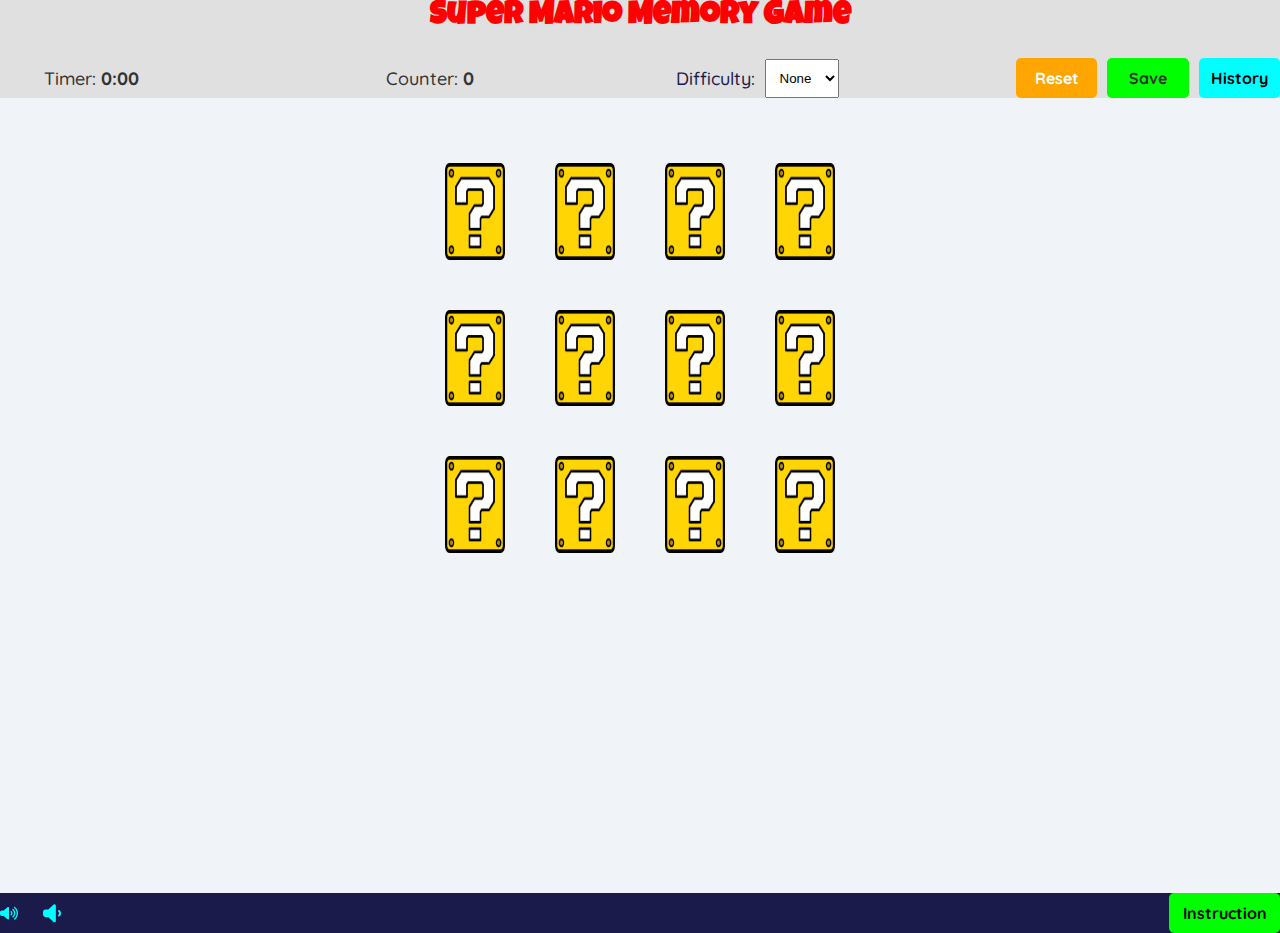
<file: index.html>
<!DOCTYPE html>
<html lang="en">
  <head>
    <meta charset="UTF-8" />
    <meta name="viewport" content="width=device-width, initial-scale=1.0" />
    <link rel="stylesheet" href="css/style.css" />
    <link rel="shortcut icon" href="img/back-face.png" type="image/x-icon" />
    <link rel="preconnect" href="https://fonts.googleapis.com" />
    <link rel="preconnect" href="https://fonts.gstatic.com" crossorigin />
    <link
      href="https://fonts.googleapis.com/css2?family=Luckiest+Guy&family=Roboto:ital,wght@0,100;0,300;0,400;0,500;0,700;0,900;1,100;1,300;1,400;1,500;1,700;1,900&display=swap"
      rel="stylesheet"
    />
    <link
      href="https://fonts.googleapis.com/css2?family=Quicksand:wght@300..700&display=swap"
      rel="stylesheet"
    />
    <title>Super Mario Memory Game</title>
  </head>
  <body>
    <header class="header-container">
      <a href="index.html" class="link">
        <h1>Super Mario Memory Game</h1>
      </a>
    </header>
    <main>
      <section class="game-controls">
        <div class="timer">
          <p class="timer-label">
            Timer: <span class="timer-counter">0:00</span>
          </p>
        </div>
        <div class="counter">
          <p class="counter-label">
            Counter: <span class="counter-value">0</span>
          </p>
        </div>
        <form class="difficulty">
          <label for="difficulty" class="difficulty-label">Difficulty:</label>
          <select id="difficulty">
            <option value="none" disabled selected>None</option>
            <option value="easy">Easy</option>
            <option value="hard">Hard</option>
          </select>
        </form>
        <div class="buttons">
          <button class="reset" type="button">Reset</button>
          <button class="save" type="button">Save</button>
          <a href="page/history.html" class="history-button">History</a>
        </div>
      </section>

      <section class="memory-game">
        <div class="memory-card" data-character="boo">
          <img src="img/boo.png" alt="boo" class="front-face" />
          <img
            src="img/back-face.png"
            alt="super mario question mark"
            class="back-face"
          />
        </div>
        <div class="memory-card" data-character="boo">
          <img src="img/boo.png" alt="boo" class="front-face" />
          <img
            src="img/back-face.png"
            alt="super mario question mark"
            class="back-face"
          />
        </div>
        <div class="memory-card" data-character="bowser">
          <img src="img/bowser.png" alt="bowser" class="front-face" />
          <img
            src="img/back-face.png"
            alt="super mario question mark"
            class="back-face"
          />
        </div>
        <div class="memory-card" data-character="bowser">
          <img src="img/bowser.png" alt="bowser" class="front-face" />
          <img
            src="img/back-face.png"
            alt="super mario question mark"
            class="back-face"
          />
        </div>
        <div class="memory-card" data-character="koopa">
          <img src="img/koopa.png" alt="koopa" class="front-face" />
          <img
            src="img/back-face.png"
            alt="super mario question mark"
            class="back-face"
          />
        </div>
        <div class="memory-card" data-character="koopa">
          <img src="img/koopa.png" alt="koopa" class="front-face" />
          <img
            src="img/back-face.png"
            alt="super mario question mark"
            class="back-face"
          />
        </div>
        <div class="memory-card" data-character="luigi">
          <img src="img/luigi.png" alt="luigi" class="front-face" />
          <img
            src="img/back-face.png"
            alt="super mario question mark"
            class="back-face"
          />
        </div>
        <div class="memory-card" data-character="luigi">
          <img src="img/luigi.png" alt="luigi" class="front-face" />
          <img
            src="img/back-face.png"
            alt="super mario question mark"
            class="back-face"
          />
        </div>
        <div class="memory-card" data-character="mario">
          <img src="img/mario.png" alt="mario" class="front-face" />
          <img
            src="img/back-face.png"
            alt="super mario question mark"
            class="back-face"
          />
        </div>
        <div class="memory-card" data-character="mario">
          <img src="img/mario.png" alt="mario" class="front-face" />
          <img
            src="img/back-face.png"
            alt="super mario question mark"
            class="back-face"
          />
        </div>
        <div class="memory-card" data-character="yoshi">
          <img src="img/yoshi.png" alt="yoshi" class="front-face" />
          <img
            src="img/back-face.png"
            alt="super mario question mark"
            class="back-face"
          />
        </div>
        <div class="memory-card" data-character="yoshi">
          <img src="img/yoshi.png" alt="yoshi" class="front-face" />
          <img
            src="img/back-face.png"
            alt="super mario question mark"
            class="back-face"
          />
        </div>
      </section>
      <div class="push"></div>
    </main>
    <footer>
      <div class="volume-controls">
        <svg
          xmlns="http://www.w3.org/2000/svg"
          class="volume-on"
          viewBox="0 0 640 512"
        >
          <path
            d="M533.6 32.5C598.5 85.2 640 165.8 640 256s-41.5 170.7-106.4 223.5c-10.3 8.4-25.4 6.8-33.8-3.5s-6.8-25.4 3.5-33.8C557.5 398.2 592 331.2 592 256s-34.5-142.2-88.7-186.3c-10.3-8.4-11.8-23.5-3.5-33.8s23.5-11.8 33.8-3.5zM473.1 107c43.2 35.2 70.9 88.9 70.9 149s-27.7 113.8-70.9 149c-10.3 8.4-25.4 6.8-33.8-3.5s-6.8-25.4 3.5-33.8C475.3 341.3 496 301.1 496 256s-20.7-85.3-53.2-111.8c-10.3-8.4-11.8-23.5-3.5-33.8s23.5-11.8 33.8-3.5zm-60.5 74.5C434.1 199.1 448 225.9 448 256s-13.9 56.9-35.4 74.5c-10.3 8.4-25.4 6.8-33.8-3.5s-6.8-25.4 3.5-33.8C393.1 284.4 400 271 400 256s-6.9-28.4-17.7-37.3c-10.3-8.4-11.8-23.5-3.5-33.8s23.5-11.8 33.8-3.5zM301.1 34.8C312.6 40 320 51.4 320 64V448c0 12.6-7.4 24-18.9 29.2s-25 3.1-34.4-5.3L131.8 352H64c-35.3 0-64-28.7-64-64V224c0-35.3 28.7-64 64-64h67.8L266.7 40.1c9.4-8.4 22.9-10.4 34.4-5.3z"
          />
        </svg>
        <svg
          xmlns="http://www.w3.org/2000/svg"
          class="volume-off"
          viewBox="0 0 448 512"
        >
          <path
            d="M301.1 34.8C312.6 40 320 51.4 320 64V448c0 12.6-7.4 24-18.9 29.2s-25 3.1-34.4-5.3L131.8 352H64c-35.3 0-64-28.7-64-64V224c0-35.3 28.7-64 64-64h67.8L266.7 40.1c9.4-8.4 22.9-10.4 34.4-5.3zM412.6 181.5C434.1 199.1 448 225.9 448 256s-13.9 56.9-35.4 74.5c-10.3 8.4-25.4 6.8-33.8-3.5s-6.8-25.4 3.5-33.8C393.1 284.4 400 271 400 256s-6.9-28.4-17.7-37.3c-10.3-8.4-11.8-23.5-3.5-33.8s23.5-11.8 33.8-3.5z"
          />
        </svg>
      </div>
      <button class="instruction-btn">Instruction</button>
    </footer>

    <div id="my_dialog" class="modal"></div>

    <script src="js/script.js"></script>
  </body>
</html>
</file>
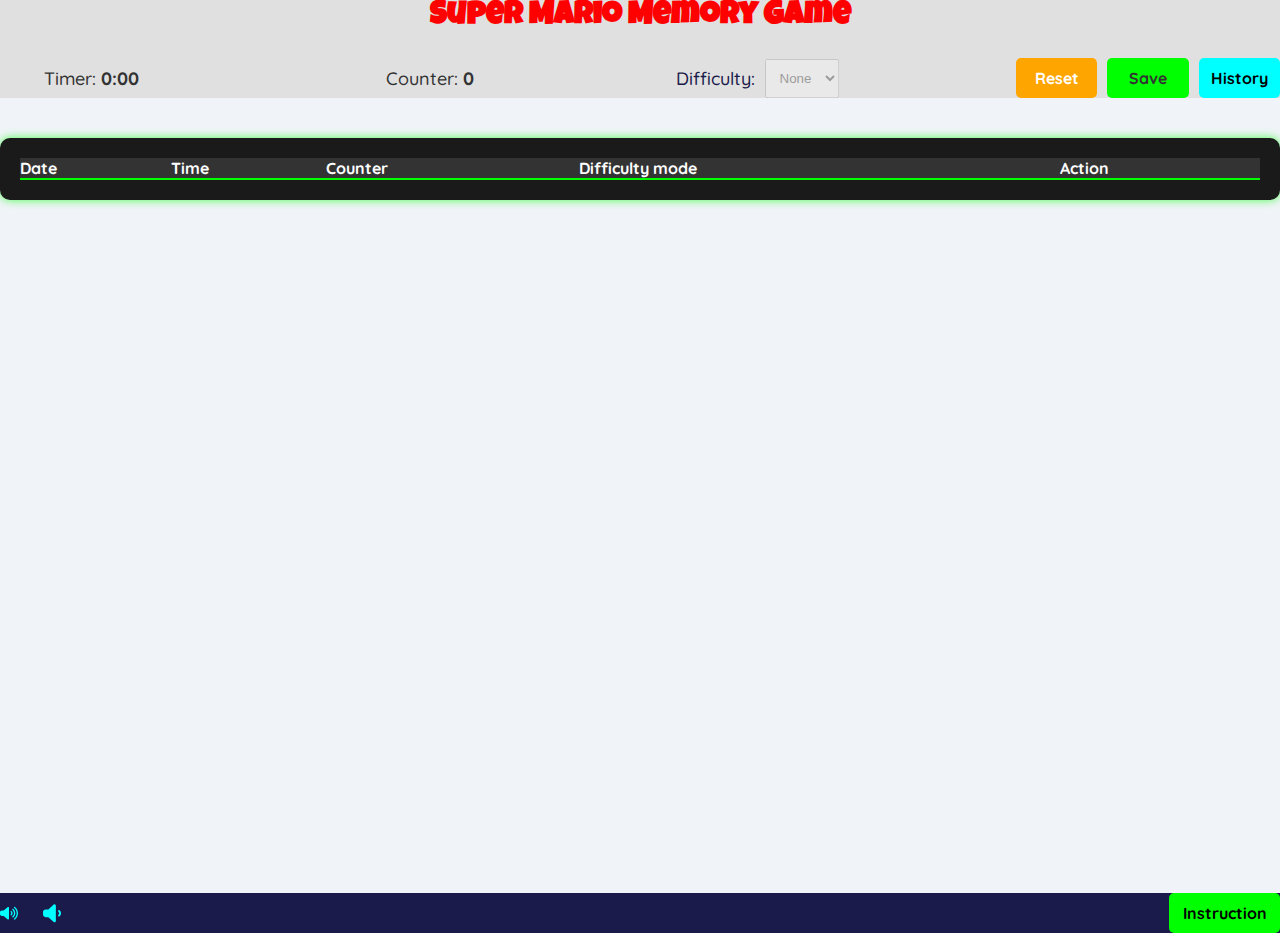
<file: page/history.html>
<!DOCTYPE html>
<html lang="en">
  <head>
    <meta charset="UTF-8" />
    <meta name="viewport" content="width=device-width, initial-scale=1.0" />
    <link rel="stylesheet" href="../css/style.css" />
    <link rel="shortcut icon" href="../img/back-face.png" type="image/x-icon" />
    <link rel="preconnect" href="https://fonts.googleapis.com" />
    <link rel="preconnect" href="https://fonts.gstatic.com" crossorigin />
    <link
      href="https://fonts.googleapis.com/css2?family=Luckiest+Guy&family=Roboto:ital,wght@0,100;0,300;0,400;0,500;0,700;0,900;1,100;1,300;1,400;1,500;1,700;1,900&display=swap"
      rel="stylesheet"
    />
    <link
      href="https://fonts.googleapis.com/css2?family=Quicksand:wght@300..700&display=swap"
      rel="stylesheet"
    />
    <title>Super Mario Memory Game</title>
  </head>
  <body>
    <header class="header-container">
      <a href="../index.html" class="link">
        <h1>Super Mario Memory Game</h1>
      </a>
    </header>
    <main>
      <section class="game-controls">
        <div class="timer">
          <p class="timer-label">
            Timer: <span class="timer-counter">0:00</span>
          </p>
        </div>
        <div class="counter">
          <p class="counter-label">
            Counter: <span class="counter-value">0</span>
          </p>
        </div>
        <form class="difficulty">
          <label for="difficulty" class="difficulty-label">Difficulty:</label>
          <select id="difficulty">
            <option value="none" disabled selected>None</option>
            <option value="easy">Easy</option>
            <option value="hard">Hard</option>
          </select>
        </form>
        <div class="buttons">
          <button class="reset" type="button">Reset</button>
          <button class="save" type="button">Save</button>
          <a href="page/history.html" class="history-button">History</a>
        </div>
      </section>

      <section class="save-history">
        <table class="score-board">
          <thead>
            <tr>
              <th>Date</th>
              <th>Time</th>
              <th>Counter</th>
              <th>Difficulty mode</th>
              <th>Action</th>
            </tr>
          </thead>
          <tbody></tbody>
        </table>
      </section>
      <div class="push"></div>
    </main>
    <footer>
      <div class="volume-controls">
        <svg
          xmlns="http://www.w3.org/2000/svg"
          class="volume-on"
          viewBox="0 0 640 512"
        >
          <path
            d="M533.6 32.5C598.5 85.2 640 165.8 640 256s-41.5 170.7-106.4 223.5c-10.3 8.4-25.4 6.8-33.8-3.5s-6.8-25.4 3.5-33.8C557.5 398.2 592 331.2 592 256s-34.5-142.2-88.7-186.3c-10.3-8.4-11.8-23.5-3.5-33.8s23.5-11.8 33.8-3.5zM473.1 107c43.2 35.2 70.9 88.9 70.9 149s-27.7 113.8-70.9 149c-10.3 8.4-25.4 6.8-33.8-3.5s-6.8-25.4 3.5-33.8C475.3 341.3 496 301.1 496 256s-20.7-85.3-53.2-111.8c-10.3-8.4-11.8-23.5-3.5-33.8s23.5-11.8 33.8-3.5zm-60.5 74.5C434.1 199.1 448 225.9 448 256s-13.9 56.9-35.4 74.5c-10.3 8.4-25.4 6.8-33.8-3.5s-6.8-25.4 3.5-33.8C393.1 284.4 400 271 400 256s-6.9-28.4-17.7-37.3c-10.3-8.4-11.8-23.5-3.5-33.8s23.5-11.8 33.8-3.5zM301.1 34.8C312.6 40 320 51.4 320 64V448c0 12.6-7.4 24-18.9 29.2s-25 3.1-34.4-5.3L131.8 352H64c-35.3 0-64-28.7-64-64V224c0-35.3 28.7-64 64-64h67.8L266.7 40.1c9.4-8.4 22.9-10.4 34.4-5.3z"
          />
        </svg>
        <svg
          xmlns="http://www.w3.org/2000/svg"
          class="volume-off"
          viewBox="0 0 448 512"
        >
          <path
            d="M301.1 34.8C312.6 40 320 51.4 320 64V448c0 12.6-7.4 24-18.9 29.2s-25 3.1-34.4-5.3L131.8 352H64c-35.3 0-64-28.7-64-64V224c0-35.3 28.7-64 64-64h67.8L266.7 40.1c9.4-8.4 22.9-10.4 34.4-5.3zM412.6 181.5C434.1 199.1 448 225.9 448 256s-13.9 56.9-35.4 74.5c-10.3 8.4-25.4 6.8-33.8-3.5s-6.8-25.4 3.5-33.8C393.1 284.4 400 271 400 256s-6.9-28.4-17.7-37.3c-10.3-8.4-11.8-23.5-3.5-33.8s23.5-11.8 33.8-3.5z"
          />
        </svg>
      </div>
      <button class="instruction-btn">Instruction</button>
    </footer>

    <div id="my_dialog" class="modal"></div>

    <script src="../js/script.js"></script>
  </body>
</html>
</file>
<file: css/style.css>
* {
  margin: 0;
  padding: 0;
  box-sizing: border-box;
}

body {
  background-color: #f0f4f8;
  display: flex;
  flex-direction: column;
  height: 100vh;
}

.header-container {
  width: 100%;
  background-color: #e0e0e0;
  display: flex;
  flex-direction: column;
  justify-content: center;
  align-items: center;
}

.header-container .link {
  width: 100%;
  text-decoration: none;
}

.header-container .link h1 {
  width: 100%;
  font-size: 32px;
  font-family: "Luckiest Guy";
  color: #ff0000;
  text-align: center;
  cursor: pointer;
}

main {
  min-height: 100vh;
  margin-bottom: -40px;
  display: table;
}

main section {
  display: table-cell;
  vertical-align: middle;
}

main .push {
  height: 40px;
}

main .game-controls {
  display: flex;
  padding-top: 25px;
  gap: 47px;
  justify-content: space-between;
  align-items: center;
  width: 100%;
  background-color: #e0e0e0;
  flex-wrap: wrap;
}

main .game-controls div,
main .game-controls form {
  display: flex;
  justify-content: center;
  align-items: center;
}

main .game-controls form {
  gap: 10px;
}

main .game-controls div p,
main .game-controls form label,
main .game-controls div span {
  font-size: 18px;
  color: #333;
  font-weight: 500;
  font-family: "Quicksand";
}

main .game-controls div span {
  font-weight: bold;
}

main .game-controls .timer {
  width: 183px;
}

main .game-controls .counter {
  width: 136px;
}

main .game-controls form {
  width: 160px;
}

main .game-controls form select {
  padding: 10px;
}

main .game-controls form select option {
  font-size: 16px;
  font-weight: 500;
  font-family: "Quicksand";
  color: #000;
}

main .game-controls form label {
  color: #1a1a4b;
}

main .game-controls .buttons {
  width: 264px;
  gap: 10px;
}

main .game-controls .buttons button,
main .game-controls .buttons .history-button {
  text-align: center;
  width: 81.33px;
  padding: 10px;
  font-family: "Quicksand";
  font-size: 16px;
  border: none;
  appearance: none;
  font-weight: bold;
  cursor: pointer;
  border-radius: 5px;
}

main .game-controls .buttons button:hover,
main .game-controls .buttons .history-button:hover {
  border: #000 1px solid;
  transition: all ease-in 300ms;
}

main .game-controls .buttons .reset {
  color: #fff;
  background-color: #ffa500;
}

main .game-controls .buttons .save {
  color: #333;
  background-color: #00ff00;
}

main .game-controls .buttons .history-button {
  color: #000;
  background-color: #00ffff;
  text-decoration: none;
}

footer {
  height: 40px;
  background-color: #1a1a4b;
  display: flex;
  justify-content: space-between;
  align-items: center;
}

footer .volume-controls {
  display: flex;
  width: 61px;
  justify-content: center;
  align-items: center;
  gap: 25px;
}

footer .volume-controls svg {
  fill: #00ffff;
  width: 18px;
}

footer .instruction-btn,
.delete-btn {
  width: 111px;
  padding: 10px;
  background-color: #00ff00;
  text-align: center;
  font-weight: bold;
  font-size: 16px;
  font-family: "Quicksand";
  border: none;
  appearance: none;
  cursor: pointer;
  border-radius: 5px;
}

footer .instruction-btn:hover {
  border: 1px solid #000;
  transition: all ease-in 300ms;
}

main .memory-game {
  width: 440px;
  height: 440px;
  display: flex;
  flex-wrap: wrap;
  margin: auto;
  margin-top: 40px;
  perspective: 1000px;
}

main .save-history {
  display: flex;
  margin-top: 40px;
  justify-content: space-evenly;
  background: #1a1a1a;
  padding: 20px;
  border-radius: 10px;
  box-shadow: 0 0 10px rgba(0, 255, 0, 0.7);
}

main .save-history .score-board {
  width: 100%;
  border-collapse: collapse;
  font-family: "Quicksand";
  color: #fff;
}

main .save-history .score-board th {
  background-color: #333;
  color: #fff;
  text-align: left;
  border-bottom: 2px solid #0f0;
}

main .save-history .score-board th tr {
  border-bottom: 1px solid #444;
}

main .save-history .score-board th tr:nth-child(even) {
  background: #2a2a2a;
}

main .memory-card {
  width: calc(25% - 10px);
  height: calc(33.333% - 10px);
  position: relative;
  margin: 5px;
  transform: scale(1);
  transform-style: preserve-3d;
  transition: transform 0.5s;
}

main .memory-card:active {
  transform: scale(0.97);
  transition: transform 0.2s;
}

main .memory-card.flip {
  transform: rotateY(180deg);
}

main .memory-game .front-face,
.back-face {
  position: absolute;
  width: 100%;
  height: 100%;
  padding: 20px;
  border-radius: 5px;
  backface-visibility: hidden;
}

main .memory-game .front-face {
  transform: rotateY(180deg);
}

main .results-header {
  display: flex;
  justify-content: center;
  align-items: center;
  margin-top: 20px;
}

main .results-header h2 {
  font-size: 24px;
  font-family: "quicksand";
  font-weight: bold;
}

.modal {
  display: none;
  position: fixed;
  top: 0;
  left: 0;
  width: 100%;
  height: 100%;
  background-color: rgba(0, 0, 0, 0.5); /* Semi-transparent background */
  justify-content: center;
  align-items: center;
  z-index: 1000; /* Ensure it is above all other content */
}

.modal.active {
  display: flex;
  flex-direction: column;
  position: fixed;
  top: 0;
  left: 0;
  width: 100%;
  height: 100%;
  background-color: rgba(0, 0, 0, 0.5); /* Semi-transparent background */
  justify-content: center;
  align-items: center;
  z-index: 1000; /* Ensure it is above all other content */
}

.modal.active .content {
  display: flex;
  flex-direction: column;
  gap: 50px;
  width: 838px;
  background-color: #fff;
}

.modal.active .content p {
  font-size: 18px;
  font-family: "quicksand";
  font-weight: bold;
}

.modal.active .content .buttons {
  display: flex;
  justify-content: flex-end;
  background-color: #fff;
  width: 838px;
  align-self: flex-end;
  gap: 19px;
}

.modal.active .content .buttons .ok,
.modal.active .content .buttons .confirm,
.modal.active .content .buttons .cancel,
.modal.active .content .buttons .ok-instruction {
  cursor: pointer;
  text-align: center;
  background-color: #00ff00;
  padding: 10px;
  width: 90px;
  border: none;
  appearance: none;
  font-weight: 600;
  color: #333;
  font-family: "quicksand";
  font-size: 16px;
}

.modal.active .content .buttons .confirm,
.delete-btn {
  font-weight: 500;
  font-size: 18px;
  background-color: #ff0000;
  width: 121px;
  color: #fff;
}

.modal.active .content .buttons .cancel {
  width: 88px;
  font-size: 18px;
  font-weight: bold;
  background-color: #e0e0e0;
  color: #000;
}

.modal.active .content .header-instruction {
  display: flex;
  justify-content: center;
  align-items: center;
  width: 100%;
  background-color: #fff;
}

.modal.active .content header h2 {
  font-size: 24px;
  color: #000;
  text-align: center;
  font-weight: bold;
  font-family: "quicksand";
}

.modal.active .content .instruction-nav {
  display: flex;
  flex-direction: column;
  justify-content: center;

  align-items: center;
  background-color: #fff;
}

.modal.active .content nav ol {
  display: flex;
  flex-direction: column;
  gap: 12px;
  align-self: flex-start;
  list-style: none;
}

.modal.active .content nav ol li {
  font-family: "quicksand";
  font-weight: 500;
  font-size: 16px;
  color: #000;
}

.modal.active .content .buttons .ok-instruction {
  padding: 10px 20px;
  width: 100%;
  font-weight: bold;
  font-size: 20px;
}

.hide {
  visibility: hidden;
}

footer .volume-controls .volume-on.active,
footer .volume-controls .volume-off.active {
  fill: #00ff00;
}

.delete-btn {
  width: 90px;

  margin: 10px 0;
}
</file>
